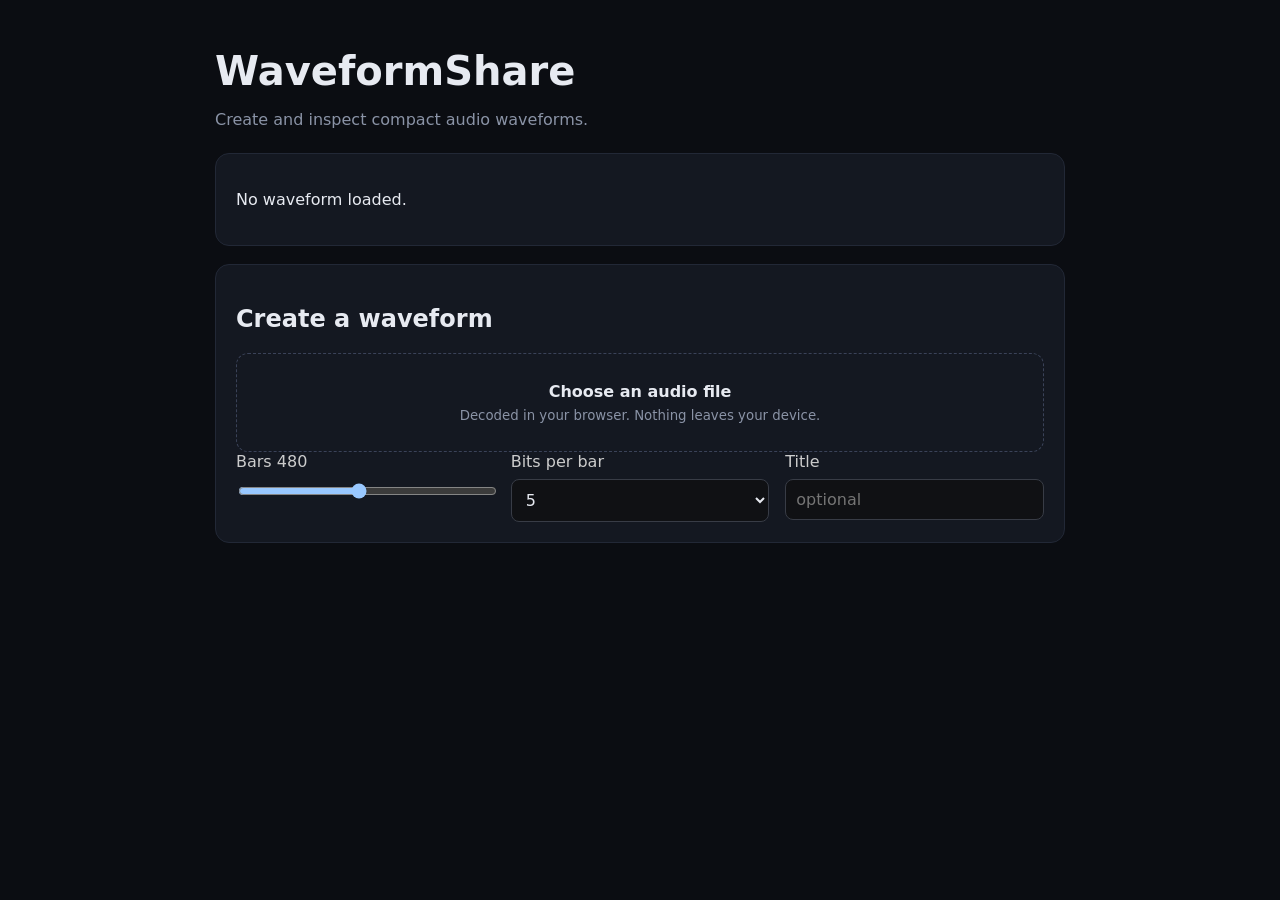
<file: index.html>
<!DOCTYPE html>
<html lang="en">
<head>
<meta charset="utf-8">
<meta name="viewport" content="width=device-width, initial-scale=1">
<title>Waveform Tool</title>
<meta name="theme-color" content="#0b0d12">
<link rel="icon" href="data:image/svg+xml,<svg xmlns='http://www.w3.org/2000/svg' viewBox='0 0 100 100'><text y='.9em' font-size='90'>〰️</text></svg>">
<link rel="stylesheet" href="style.css?v=3">
</head>
<body>
<main class="app">
  <header>
    <h1>Waveform<span>Share</span></h1>
    <p class="sub" id="subtitle">Create and inspect compact audio waveforms.</p>
  </header>

  <section class="card" id="viewer" hidden>
    <div class="meta">
      <span id="metaTitle">Shared waveform</span>
      <span id="metaInfo"></span>
    </div>
    <div class="wave-wrap" id="waveWrap" aria-label="Audio waveform" role="img">
      <div id="waveHost"></div>
      <div class="playhead" id="playhead"></div>
    </div>
    <div class="controls">
      <button id="playBtn" class="btn primary" disabled aria-label="Play">
        <svg viewBox="0 0 24 24" width="20" height="20" id="playIcon"><path d="M8 5v14l11-7z" fill="currentColor"/></svg>
      </button>
      <div class="time"><span id="cur">0:00</span> / <span id="tot">0:00</span></div>
      <label class="btn ghost" for="audioLocal" id="loadAudioLbl">Load audio to play</label>
      <input type="file" id="audioLocal" accept="audio/*,video/mp4" hidden>
    </div>
    <p class="hint" id="playHint">Playback only works if you load the original audio file from your own device. It is never uploaded.</p>
  </section>

  <section class="card" id="empty">
    <p>No waveform loaded.</p>
  </section>

  <section class="card" id="generator">
    <h2>Create a waveform</h2>
    <label class="drop" id="drop" for="audioGen">
      <input type="file" id="audioGen" accept="audio/*,video/mp4" hidden>
      <strong>Choose an audio file</strong>
      <small>Decoded in your browser. Nothing leaves your device.</small>
    </label>
    <div class="grid">
      <label>Bars <output id="barsOut">480</output>
        <input type="range" id="bars" min="60" max="960" step="20" value="480"></label>
      <label>Bits per bar
        <select id="bits"><option>3</option><option>4</option><option selected>5</option><option>6</option></select></label>
      <label>Title <input type="text" id="title" maxlength="40" placeholder="optional" ></label>
    </div>
    <div id="result" hidden>
      <div class="stats" id="stats"></div>
      <div class="warn" id="warn" hidden></div>
      <textarea id="urlBox" readonly rows="4" spellcheck="false"></textarea>
      <div class="row">
        <button class="btn primary" id="copyBtn">Copy link</button>
        <button class="btn ghost" id="svgBtn">Download SVG</button>
      </div>
      <p class="hint">The generated reference can be copied when you are ready.</p>
    </div>
  </section>
</main>
<script src="script.js?v=4"></script>
</body>
</html>
</file>
<file: style.css>
:root{font-family:system-ui,-apple-system,BlinkMacSystemFont,"Segoe UI",sans-serif;color-scheme:dark;--bg:#0b0d12;--card:#141821;--line:#222836;--text:#e7eaf1;--mute:#8a93a6;--accent:#7c5cff}*{box-sizing:border-box}body{margin:0;background:var(--bg);color:var(--text)}.app{width:min(850px,calc(100% - 32px));margin:48px auto}.app header{margin-bottom:24px}h1{font-size:2.5rem;margin:0}.sub,.hint{color:var(--mute)}section.card{background:var(--card);border:1px solid var(--line);border-radius:14px;padding:20px;margin:18px 0}.meta{display:flex;justify-content:space-between;gap:12px;color:var(--mute);font-size:.9rem}.wave-wrap{position:relative;width:100%;height:180px;background:#0e1118;border-radius:10px;margin:15px 0;overflow:hidden;cursor:pointer}.wave-wrap svg{width:100%;height:100%;display:block}.playhead{position:absolute;top:0;bottom:0;width:2px;background:#fff;display:none;pointer-events:none}.controls,.row{display:flex;align-items:center;gap:10px;flex-wrap:wrap}.time{color:var(--mute);min-width:90px}.btn{font:inherit;border:1px solid var(--line);border-radius:8px;padding:10px 15px;background:#202532;color:var(--text);font-weight:700;cursor:pointer}.btn.primary{background:#eee;color:#111;border-color:#eee}.btn:disabled{opacity:.4;cursor:not-allowed}.drop{display:block;border:1px dashed #3a4258;border-radius:12px;padding:28px;text-align:center;cursor:pointer}.drop strong,.drop small{display:block}.drop small{margin-top:7px;color:var(--mute)}.drop.over{border-color:#fff}.grid{display:grid;grid-template-columns:1fr 1fr 1fr;gap:16px}.grid label{display:block;color:#ccc}input,select,textarea{font:inherit}input[type=text],select,textarea{width:100%;margin-top:8px;padding:10px;border:1px solid #383c46;border-radius:8px;background:#101114;color:var(--text)}input[type=range]{width:100%;margin-top:12px}.stats{color:var(--mute);margin-bottom:10px}.warn{color:#ffd37a;margin-bottom:10px}.title{font-size:1.3rem;font-weight:700}@media(max-width:700px){.grid{grid-template-columns:1fr}.app{margin-top:28px}}
</file>
